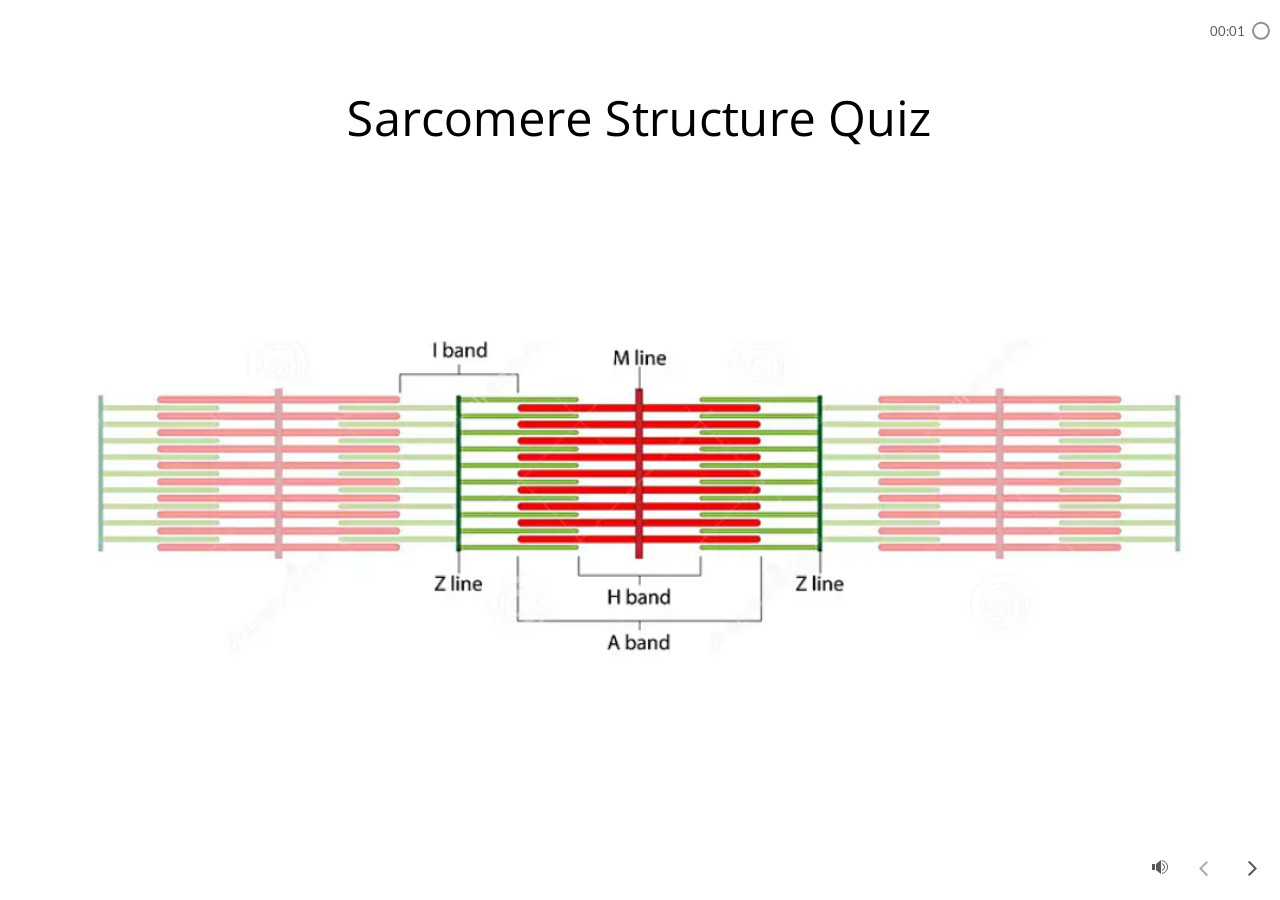
<file: index.html>
﻿<!doctype html>
<html lang="en-US">
<head>
  <meta charset="utf-8">
  <!-- Created using Storyline 360 x64 - http://www.articulate.com  -->
  <!-- version: 3.130.39111.0 -->
  <title>Sarcomere Structure</title>
  <meta http-equiv="x-ua-compatible" content="IE=edge"/>
  <meta name="viewport" content="width=device-width,initial-scale=1,user-scalable=no,shrink-to-fit=no,minimal-ui"/>
  <meta name="apple-mobile-web-app-capable" content="yes"/>
  <style>
    html, body { height: 100%; padding: 0; margin: 0 }
    #app { height: 100%; width: 100%; }
  </style>

  <script>
    window.DS = {};
    window.globals = {
      DATA_PATH_BASE: '',
      HAS_FRAME: true,
      HAS_SLIDE: true,

      lmsPresent: false,
      tinCanPresent: false,
      cmi5Present: false,
      aoSupport: false,
      scale: 'Scaled',
      captureRc: false,
      browserSize: 'fullscreen',
      bgColor: '#254061',
      features: 'DropInBase,EngagePromiseUpgrade,FinalPromiseUpgrade,JsInteractions,Localization,PlayerMemoryEnhancements,SlideLevelScale,SlidePromiseUpgrade,StartupPromiseUpgrade,ViewPromiseUpgrade',
      themeName: 'unified',
      preloaderColor: '#8C8C8C',
      suppressAnalytics: false,
      productChannel: 'stable',
      publishSource: 'storyline',
      aid: 'aid|460ac9a3-e6d8-5e9a-ab13-b6a3d04830ff',
      cid: '3359f975-1f7b-4cb3-a0e5-4b7e44045477',
      playerVersion: '3.130.39111.0',
      publishTimestamp: '2026-11-17T16:23:00.0774630Z',
      maxIosVideoElements: 10,
      connectionSettings: { message: 'You%20are%20offline.%20Trying%20to%20reconnect...', useDarkTheme: true, mode: 'disabled' },
      hasFeature: function(feature) {
        return this.features.split(',').includes(feature);
      },
      
      parseParams: function(qs) {
        if (window.globals.parsedParams != null) {
          return window.globals.parsedParams;
        }
        qs = (qs || window.location.search.substr(1)).split('+').join(' ');
        var params = {},
            tokens,
            re = /[?&]?([^=]+)=([^&]*)/g;

        while (tokens = re.exec(qs)) {
          params[decodeURIComponent(tokens[1]).trim()] =
            decodeURIComponent(tokens[2]).trim();
        }
        window.globals.parsedParams = params;
        return params;
      }

    };

    if (window.flagsUnderTest != null) {
      window.globals.features = window.flagsUnderTest.reduce((accum, feature) => {
        if (!accum.includes(feature)) {
          accum.push(feature);
        }
        return accum;
      }, window.globals.features.split(',')).join();
    }
  </script>
  <script>
    var isIe11 = ('ActiveXObject' in window || window.MSBlobBuilder != null)
      && window.msCrypto != null && !window.ActiveXObject;
    if (isIe11) {
      window.globals.unsupportedBrowser = true;
      document.write(atob('[base64]'));
    }
  </script>

  <script>
    if (window.globals.hasFeature('Localization')) {
      
      
    }
  </script>

  
  
  <script>window.THREE = { };</script>
  
</head>
<body style="background: #254061" class="cs-HTML theme-unified">
  <!-- 360 -->
  <script>!function(){var e,i=/iPhone/i,o=/iPod/i,n=/iPad/i,t=/\biOS-universal(?:.+)Mac\b/i,r=/\bAndroid(?:.+)Mobile\b/i,a=/Android/i,d=/(?:SD4930UR|\bSilk(?:.+)Mobile\b)/i,p=/Silk/i,l=/Windows Phone/i,u=/\bWindows(?:.+)ARM\b/i,b=/BlackBerry/i,s=/BB10/i,c=/Opera Mini/i,f=/\b(CriOS|Chrome)(?:.+)Mobile/i,h=/Mobile(?:.+)Firefox\b/i,v=function(e){return void 0!==e&&"MacIntel"===e.platform&&"number"==typeof e.maxTouchPoints&&e.maxTouchPoints>1&&"undefined"==typeof MSStream};e=function(e){var m={userAgent:"",platform:"",maxTouchPoints:0};e||"undefined"==typeof navigator?"string"==typeof e?m.userAgent=e:e&&e.userAgent&&(m={userAgent:e.userAgent,platform:e.platform,maxTouchPoints:e.maxTouchPoints||0}):m={userAgent:navigator.userAgent,platform:navigator.platform,maxTouchPoints:navigator.maxTouchPoints||0};var g=m.userAgent,y=g.split("[FBAN");void 0!==y[1]&&(g=y[0]),void 0!==(y=g.split("Twitter"))[1]&&(g=y[0]);var A=function(e){return function(i){return i.test(e)}}(g),w={apple:{phone:A(i)&&!A(l),ipod:A(o),tablet:!A(i)&&(A(n)||v(m))&&!A(l),universal:A(t),device:(A(i)||A(o)||A(n)||A(t)||v(m))&&!A(l)},amazon:{phone:A(d),tablet:!A(d)&&A(p),device:A(d)||A(p)},android:{phone:!A(l)&&A(d)||!A(l)&&A(r),tablet:!A(l)&&!A(d)&&!A(r)&&(A(p)||A(a)),device:!A(l)&&(A(d)||A(p)||A(r)||A(a))||A(/\bokhttp\b/i)},windows:{phone:A(l),tablet:A(u),device:A(l)||A(u)},other:{blackberry:A(b),blackberry10:A(s),opera:A(c),firefox:A(h),chrome:A(f),device:A(b)||A(s)||A(c)||A(h)||A(f)},any:!1,phone:!1,tablet:!1};return w.any=w.apple.device||w.android.device||w.windows.device||w.other.device,w.phone=w.apple.phone||w.android.phone||w.windows.phone,w.tablet=w.apple.tablet||w.android.tablet||w.windows.tablet,w}(),"object"==typeof exports&&"undefined"!=typeof module?module.exports=e:"function"==typeof define&&define.amd?define((function(){return e})):this.isMobile=e}();
    window.isMobile.apple.tablet = window.isMobile.apple.tablet ||
      (navigator.platform === 'MacIntel' && navigator.maxTouchPoints > 1);
    window.isMobile.apple.device = window.isMobile.apple.device || window.isMobile.apple.tablet;
    window.isMobile.tablet = window.isMobile.tablet || window.isMobile.apple.tablet;
    window.isMobile.any = window.isMobile.any || window.isMobile.apple.tablet;
  </script>

  <div id="focus-sink" tabindex="-1"></div>

  <div id="preso"></div>
  <script>
    (function() {

      var classTypes = [ 'desktop', 'mobile', 'phone', 'tablet' ];

      var addDeviceClasses = function(prefix, testObj) {
        var curr, i;
        for (i = 0; i < classTypes.length; i++) {
          curr = classTypes[i];
          if (testObj[curr]) {
            document.body.classList.add(prefix + curr);
          }
        }
      };

      var params = window.globals.parseParams(),
          isDevicePreview = params.devicepreview === '1',
          isPhoneOverride = params.deviceType === 'phone' || (isDevicePreview && params.phone == '1'),
          isTabletOverride = (params.deviceType === 'tablet' || isDevicePreview) && !isPhoneOverride,
          isMobileOverride = isPhoneOverride || isTabletOverride;

      var deviceView = {
        desktop: !window.isMobile.any && !isMobileOverride,
        mobile: window.isMobile.any || isMobileOverride,
        phone: isPhoneOverride || (window.isMobile.phone && !isTabletOverride),
        tablet: isTabletOverride || window.isMobile.tablet
      };

      window.globals.deviceView = deviceView;
      window.isMobile.desktop = !window.isMobile.any;
      window.isMobile.mobile = window.isMobile.any;

      addDeviceClasses('view-', deviceView);

    })();
  </script>
  
  <script src='story_content/triggers.js' type=text/javascript></script>
<script src='story_content/user.js' type=text/javascript></script>
  <div class="slide-loader"></div>

  <script>
    var doc = document, loader = doc.body.querySelector('.slide-loader'); [ 1, 2, 3 ].forEach(function(n) { var d = doc.createElement('div'); d.style.backgroundColor = window.globals.preloaderColor; d.classList.add('mobile-loader-dot'); d.classList.add('dot' + n); loader.appendChild(d); });
  </script>

  <div class="mobile-load-title-overlay" style="display: none">
    <div class="mobile-load-title">Sarcomere Structure</div>
  </div>

  <div class="mobile-chrome-warning"></div>

  
<style>
  .warn-connection-dialog {
    display: none;
    background: transparent;
    pointer-events: all;
    position: fixed;
    left: 0;
    top: 0;
    width: 100%;
    height: 100%;
    z-index: 999;
  }

  .warn-connection-content {
    pointer-events: all;
    border-radius: 4px;
    background: white;
    border: 1px solid #E7E7E7;
    color: #333333;
    box-shadow: 0 2px 4px rgba(0, 0, 0, 0.25);
    transition: all 150ms ease-out;
    position: absolute;
    white-space: nowrap;
  }

  .view-phone.is-landscape .warn-connection-content {
    left: 23px;
    bottom: 23px;
  }

  .view-tablet.is-landscape .warn-connection-content {
    left: 50%;
    top: 20px;
    transform: translateX(-50%);
  }

  .view-mobile.is-portrait .warn-connection-content {
    transform: translate(-50%, calc(-100% - 15px));
  }

  .warn-connection-content p {
    display: inline-block;
    margin: 0 8px 0 0;
    line-height: 33px;
    font-size: 11px;
  }

  .warn-connection-content svg {
    position: relative;
    vertical-align: middle;
    margin: 0 2px 2px 8px;
  }

  .view-desktop .warn-connection-content {
    left: 1.5em;
    bottom: 1.5em;
  }

  .view-desktop .warn-connection-content p {
    font-size: 1.1em;
  }

  .is-offline .warn-connection-dialog {
    display: block;
  }

  .is-offline .cs-panel * {
    pointer-events: none !important;
  }

  .is-offline .cs-panel {
    pointer-events: all !important;
  }

  .is-offline #nav-controls * {
    pointer-events: none !important;
  }

  .is-offline #nav-controls {
    pointer-events: all !important;
  }
</style>

<div class="warn-connection-dialog" role="alertdialog" aria-modal="true" tabindex="0" aria-labelledby="warn-connection-message">
  <div class="warn-connection-content">
    <svg width="17" height="15" viewBox="0 0 17 15" xmlns="http://www.w3.org/2000/svg">
      <path fill="#8F0000" stroke="white" d="M16.07,12.98 L15.88,12.23 L9.51,1.21 C8.97,0.26,7.6,0.26,7.06,1.21 L0.69,12.23 C0.15,13.16,0.81,14.36,1.91,14.36 H14.65 C15.47,14.36,16.05,13.7,16.07,12.98 Z"/>
      <path fill="white" stroke="white" d="M8.58,5.5 C8.35,5.28,8.5,5.35,8.21,5.32 C8.09,5.35,7.97,5.49,7.96,5.67 C7.97,5.79,7.98,5.92,7.98,6.04 L7.98,6.04 C7.99,6.17,8,6.31,8.01,6.43 L8.01,6.44 C8.03,6.92,8.06,7.41,8.09,7.9 L8.09,7.9 C8.12,8.39,8.14,8.88,8.17,9.37 C8.17,9.39,8.18,9.42,8.2,9.44 C8.23,9.46,8.25,9.47,8.28,9.47 C8.31,9.47,8.34,9.46,8.35,9.44 C8.37,9.43,8.38,9.4,8.39,9.35 L8.39,9.34 C8.39,9.24,8.4,9.15,8.4,9.05 L8.4,9.05 C8.41,8.96,8.41,8.86,8.42,8.75 C8.43,8.44,8.45,8.12,8.47,7.81 L8.47,7.81 C8.49,7.49,8.51,7.18,8.53,6.87 C8.55,6.46,8.56,6.05,8.59,5.64 L8.6,5.62 C8.6,5.57,8.59,5.53,8.58,5.5 L8.21,5.32 Z"/>
      <circle fill="white" stroke="white" cx="8.3" cy="11.35" r="0.3"/>
    </svg>
    <p id="warn-connection-message">You are offline. Trying to reconnect...</p>
  </div>
</div>

<script>
  (function() {
    window.DS.connection = {
      warningShown: false,
      assets: {},
      loadingAssetGroup: false,
      retryDelay: 500
    };

    var connectionSettings = window.globals.connectionSettings || {};

    var useConnectionMessages = window.AbortController != null &&
      window.location.protocol != 'file:' &&
      connectionSettings.mode === 'normal';

    window.DS.connection.useConnectionMessages = useConnectionMessages;

    var assetCount = 0;
    var checkLoadedId;


    if (useConnectionMessages && connectionSettings != null) {
      var contentEl = document.querySelector('.warn-connection-content');
      var messageEl = contentEl.querySelector('p');

      if (connectionSettings.useDarkTheme) {
        contentEl.style.borderColor = '#BABBBA';
        contentEl.style.backgroundColor = '#282828';
        contentEl.style.color = '#FFFFFF';
      }

      if (connectionSettings.message != null) {
        messageEl.textContent = window.decodeURIComponent(connectionSettings.message);
      }
    }

    function checkAssetsReady() {
      for (var i in DS.connection.assets) {
        if (!DS.connection.assets[i].success) {
          return false;
        }
      }
      return true;
    }

    function stopAssetGroup() {
      if (!useConnectionMessages) { return; }

      assetCount = 0;

      DS.connection.oldAssetGroup = DS.connection.assets;
      DS.connection.assets = {};
      DS.connection.loadingAssetGroup = false;
      clearInterval(checkLoadedId);
    }

    function startAssetGroup() {
      if (!useConnectionMessages) { return; }
      var ticks = 0;
      clearInterval(checkLoadedId);
      checkLoadedId = setInterval(function() {
        var loaded = 0;
        if (assetCount === 0 && loaded === 0) {
          clearInterval(checkLoadedId);
          return;
        }

        for (var i in DS.connection.assets) {
          if (DS.connection.assets[i].success) {
            loaded++;
          }
        }

        if (assetCount === loaded && checkAssetsReady()) {
          for (var i in DS.connection.assets) {
            if (DS.connection.assets[i].action) {
              DS.connection.assets[i].action();
            }
          }
          hideWarning();
          stopAssetGroup();
        }
      }, 100)
    }

    function requiredAsset(url, action, retry, type) {
      if (!useConnectionMessages) { return; }
      if (DS.connection.assets[url]) { return; }

      DS.connection.assets[url] = {
        success: false, action: action, retry: retry, type: type
      };
      assetCount = Object.keys(DS.connection.assets).length;
      if (!DS.connection.loadingAssetGroup) {
        startAssetGroup();
      }
      DS.connection.loadingAssetGroup = true;
    }

    function assetLoaded(url) {
      if (!useConnectionMessages) { return; }
      if (DS.connection.assets[url]) {
        DS.connection.assets[url].success = true;
      }
    }

    function assetFailed(url) {
      if (!useConnectionMessages) { return; }
      if (!DS.connection.assets[url]) {
        if (/\.js$/.test(url) && url.indexOf('transcripts') === -1) {
          setTimeout(function() {
            if (DS.connection.lastSlideLoaded != null) {
              DS.connection.lastSlideLoaded();
            }
          }, DS.connection.retryDelay);
        }
        return;
      }
      if (!DS.connection.warningShown) { showWarning(); }
      if (DS.connection.assets[url].retry) {
        setTimeout(function() {
          if (!DS.connection.assets[url].success) {
            DS.connection.assets[url].retry()
          }
        }, DS.connection.retryDelay);
      }
    }

    function hideWarning() {
      document.body.classList.remove('is-offline');
      DS.connection.warningShown = false;
      enableKeys();
    }
    DS.connection.hideWarning = hideWarning

    function showWarning(btn) {
      document.body.classList.add('is-offline')
      DS.connection.warningShown = true;
      updateWarningPosition();
      disableKeys();
    }

    function updateWarningPosition() {
      if (!DS.connection.warningShown) {
        return;
      }

      var isPortrait = document.body.classList.contains('is-portrait');
      var isMobile = document.body.classList.contains('view-mobile');
      var warningEl = document.querySelector('.warn-connection-content');

      if (isPortrait && isMobile) {
        var slide = document.querySelector('.primary-slide');
        var slideRect = slide != null
          ? slide.getBoundingClientRect()
          : { top: window.innerHeight, left: 0, width: window.innerWidth };

        warningEl.style.top = `${slideRect.top}px`
        warningEl.style.left = `${slideRect.left + slideRect.width / 2}px`
      } else {
        warningEl.style.top = null;
        warningEl.style.left = null;
      }

      window.requestAnimationFrame(updateWarningPosition);
    }

    function onDisableKeyDown(e) {
      e.preventDefault();
      e.stopImmediatePropagation();
    }

    function onDisableKeyUp(e) {
      e.preventDefault();
      e.stopImmediatePropagation();
    }

    var accStyle = document.createElement('style');
    var warnDialogEl = document.querySelector('.warn-connection-dialog');

    function disableKeys() {
      if (DS.views && DS.views.nsStack && DS.views.nsStack.length === 1) {
        DS.views.nsStack[0].tabReachable = false
        DS.views.nsStack[0].updateTabIndex(true);
      }

      accStyle.innerHTML = '.acc-shadow-dom { display: none; }';
      document.body.appendChild(accStyle);

      warnDialogEl.parentNode.append(warnDialogEl);
      warnDialogEl.focus();
    }

    function enableKeys() {
      accStyle.remove();
      if (DS.views && DS.views.nsStack && DS.views.nsStack.length === 1 && DS.views.nsStack[0].name === '_frame') {
        DS.views.nsStack[0].tabReachable = true;
        DS.views.nsStack[0].updateTabIndex();
      }
    }

    // these will all be noops if the feature flag isn't set in
    // the data and `window.globals.features`
    DS.connection.requiredAsset = requiredAsset;
    DS.connection.assetLoaded = assetLoaded;
    DS.connection.assetFailed = assetFailed;
    DS.connection.stopAssetGroup = stopAssetGroup;
    DS.connection.startAssetGroup = startAssetGroup;
  })();
</script>


  <script>
    
    if (window.autoSpider && window.vInterfaceObject) {
      document.querySelector('.mobile-load-title-overlay').style.display = 'none';
    }
  </script>

  

  <link rel="stylesheet" href="html5/data/css/output.min.css" data-noprefix/>
</body>
<script src="html5/lib/scripts/bootstrapper.min.js"></script>
</html>
</file>
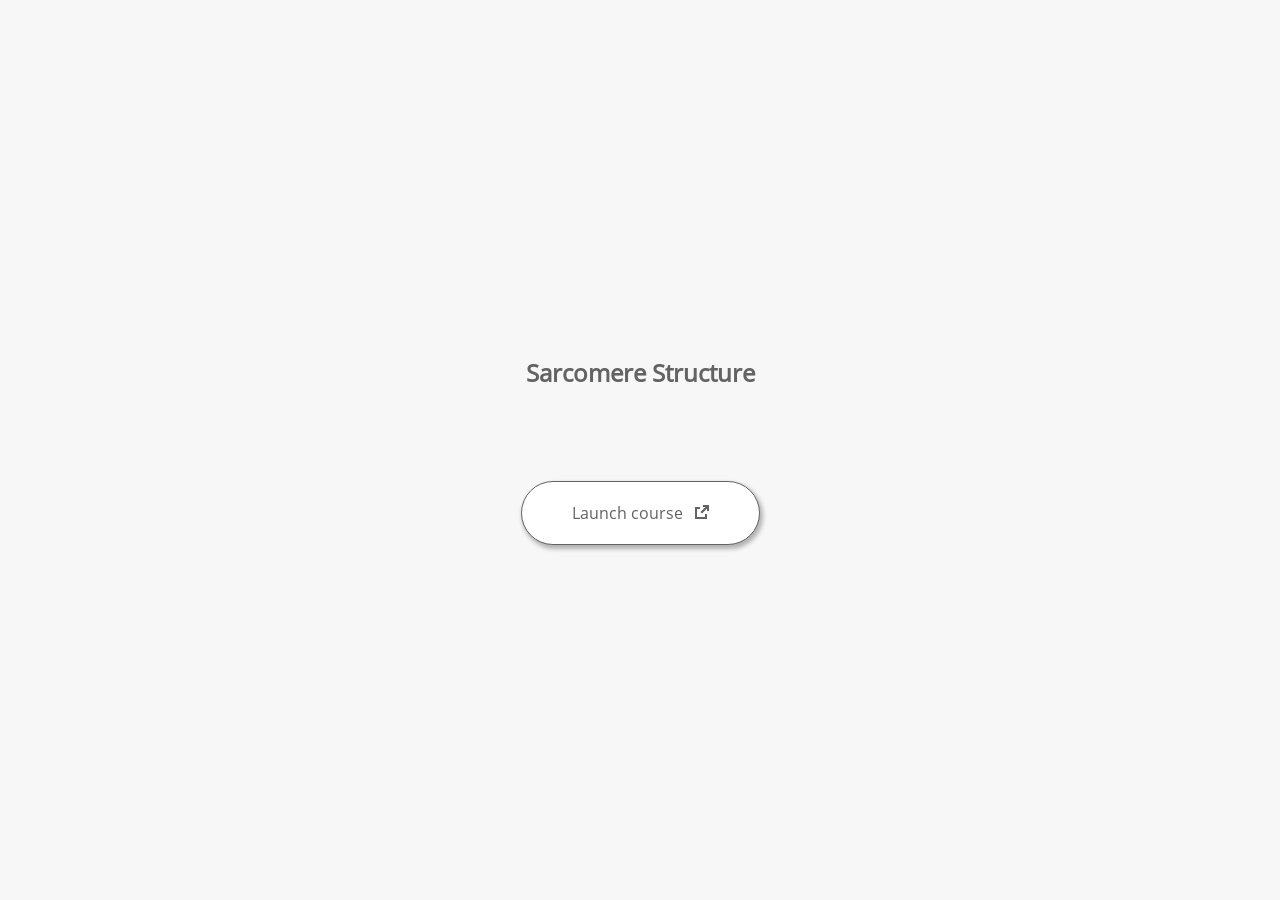
<file: launcher.html>
﻿<html lang="en-US">
	<head>
		<!-- Created using Storyline 360 x64 - http://www.articulate.com  --> 
		<!-- version: 3.130.39111.0 --> 

		<title>Sarcomere Structure</title>
    <style>
      @font-face {
        font-family: "Open Sans Full";
        font-style: normal;
        font-weight: 400;
        src: local("Open Sans"),
             local("OpenSans"),
             url(html5/lib/stylesheets/mobile-fonts/open-sans-regular.woff) format("woff")
      }
      body {
        background-color: #F7F7F7;
      }
      h1 {
        color: #636363;
        font-family: "Open Sans Full", Helvetica, sans-serif;
        font-size: 150%;
        margin-bottom: 92px;
        padding-bottom: 0;
      }

      button {
        background-color: #FFF;
        border: 1px solid #636363;
        border-radius: 80px;
        box-shadow: 2px 3px 4px 1px rgba(39, 39, 39, 0.33);
        color: #636363;
        font-family: "Open Sans Full", Helvetica, sans-serif;
        font-size: 100%;
        padding: 20px 50px;
      }
      img {
        height: 15px;
        width: 15px;
        margin-left: 8px;
      }
    </style>
		<script>
			
			/******************************************************************************/
			//
			// NOTE TO DEVELOPERS:
			// The following code should be integrated with your web page in order to open
			// the presentation in a new window.  To launch the presentation immediately, 
			// simply copy the code below into your web page.  To launch the presentation
			// when a button or link is clicked, call LaunchPresentation when the onClick
			// event is triggered.
			//
			/******************************************************************************/		
		
		
			var Safari =  (navigator.appVersion.indexOf("Safari") >= 0);
			
			var g_bChromeless = true;
			var g_bResizeable = false;
			var g_nContentWidth = 740;
			var g_nContentHeight = 634;
			var g_strStartPage = "story.html" + document.location.search;
			var g_strBrowserSize = "fullscreen";
		
			function LaunchContent()
			{
				var nWidth = screen.availWidth;
				var nHeight = screen.availHeight;

				if (nWidth > g_nContentWidth && nHeight > g_nContentHeight && g_strBrowserSize != "fullscreen")
				{
					nWidth = g_nContentWidth;
					nHeight = g_nContentHeight;
					
					if (!Safari && !g_bChromeless)
					{
						nWidth += 17;
					}
				}

				// Build the options string
				var strOptions = "width=" + nWidth +",height=" + nHeight;
				if (g_bResizeable)
				{
					strOptions += ",resizable=yes"
				}
				else
				{
					strOptions += ",resizable=no"
				}

				if (g_bChromeless)
				{
					strOptions += ", status=0, toolbar=0, location=0, menubar=0, scrollbars=0";
				}
				else
				{
					strOptions += ", status=1, toolbar=1, location=1, menubar=1, scrollbars=1";
				}

				// Launch the URL
				if (Safari)
				{
					var oWnd = window.open("", "_blank", strOptions);
					oWnd.location = g_strStartPage;
				}
				else
				{
					window.open(g_strStartPage , "_blank", strOptions);
				}
			}

			
			
		</script>
		
	</head>
	
	<body onload="setTimeout('LaunchContent()', 100);">
		<center>
			<table width="100%" height="100%" border="0" cellpadding="0" cellspacing="0">
				<tr>
					<td>
						<center>
              <h1 tabIndex="-1">Sarcomere Structure</h1>
							<button onclick="LaunchContent()" aria-label="Launch course: opens in new window">Launch course <img src="story_content/external_window.png" style="border-style: none; height: 14px; width: 14px;" tabIndex="-1" aria-hidden="true"/></button>
						</center>
					</td>
				</tr>
			</table>
		</center>
	</body>
</html>
</file>
<file: html5/data/css/output.min.css>
@font-face {
  font-family: 'LatoBold Charset1_ Bold15483A9D';
  src: url('[data-uri]');
  font-style: normal;
  font-weight: bold;
}
@font-face {
  font-family: 'Lato Charset1_ 6lT2DTmL37925200';
  src: url('[data-uri]');
  font-style: normal;
  font-weight: normal;
}
@font-face {
  font-family: 'Open Sans Charset1_ 6he23948200';
  src: url('[data-uri]');
  font-style: normal;
  font-weight: normal;
}
@font-face {
  font-family: 'Open SansBold CharsBold03FA971B';
  src: url('[data-uri]');
  font-style: normal;
  font-weight: bold;
}
@font-face {
  font-family: 'Open SansItalic CItalicD0843800';
  src: url('[data-uri]');
  font-style: normal;
  font-weight: normal;
}
@font-face {
  font-family: 'Times New Roman Charset83E9C991';
  src: url('[data-uri]');
  font-style: normal;
  font-weight: normal;
}
@font-face {
  font-family: 'Open Sans Charset0_v9TY33EDE6F2';
  src: url('[data-uri]');
  font-style: normal;
  font-weight: normal;
}
@font-face {
  font-family: 'Open SansBold CharsBoldE47A47C6';
  src: url('[data-uri]');
  font-style: normal;
  font-weight: bold;
}
@font-face {
  font-family: 'Open SansItalic CItalicC6FA076B';
  src: url('[data-uri]');
  font-style: normal;
  font-weight: normal;
}
@font-face {
  font-family: 'Times New Roman Charset70F17049';
  src: url('[data-uri]');
  font-style: normal;
  font-weight: normal;
}
.cs-HTML {
  background: rgba(37, 64, 97, 1);
}
.cs-pxabnsnfns00000000101 .cs-infopanel  {
  box-shadow: 0 1px 0 rgba(0, 0, 0, 0);
  background: rgba(255, 255, 255, 1);
}
.cs-pxabnsnfns00000000101 .cs-infopanel .cs-link {
  color: rgba(88, 88, 88, 1);
}
.cs-pxabnsnfns00000000101 .cs-infopanel .cs-link:hover {
  color: rgba(255, 255, 255, 1);
}
.cs-pxabnsnfns00000000101 .cs-infopanel .cs-name {
  color: rgba(68, 68, 68, 1);
}
.cs-pxabnsnfns00000000101 .cs-infopanel .cs-title {
  color: rgba(153, 153, 153, 1);
}
.cs-pxabnsnfns00000000101 .cs-infopanelpopup  {
  box-shadow: 0 1px 0 rgba(0, 0, 0, 0);
  background: rgba(0, 0, 0, 0);
}
.cs-pxabnsnfns00000000101 .cs-infopanelpopup .cs-link {
  color: rgba(255, 0, 0, 1);
}
.cs-pxabnsnfns00000000101 .cs-infopanelpopup .cs-link:hover {
  color: rgba(255, 255, 255, 1);
}
.cs-pxabnsnfns00000000101 .cs-infopanelpopup .cs-name {
  color: rgba(255, 255, 255, 1);
}
.cs-pxabnsnfns00000000101 .cs-infopanelpopup .cs-bio {
  color: rgba(88, 88, 88, 1);
}
.cs-pxabnsnfns00000000101 .cs-timer  {
  color: rgba(88, 88, 88, 1);
}
.cs-pxabnsnfns00000000101 .cs-duration stop:first-child {
  stop-color: rgba(220, 220, 220, 1);
}
.cs-pxabnsnfns00000000101 .cs-duration stop:last-child {
  stop-color: rgba(220, 220, 220, 1);
}
.cs-pxabnsnfns00000000101 .cs-elapsed stop:first-child {
  stop-color: rgba(254, 227, 71, 1);
}
.cs-pxabnsnfns00000000101 .cs-elapsed stop:last-child {
  stop-color: rgba(254, 227, 71, 1);
}
.cs-pxabnsnfns00000000101 .cs-timer .cs-pie .cs-innerstroke {
  stroke: rgba(199, 199, 199, 1);
}
.cs-pxabnsnfns00000000101 .cs-timer .cs-pie .cs-innerborder {
  stroke: rgba(255, 255, 255, 1);
}
.cs-pxabnsnfns00000000101 .cs-window  {
  box-shadow: 0 8px 5px rgba(0, 0, 0, 0.2);
  border-color: rgba(49, 99, 0, 1);
  background: rgba(250, 250, 250, 1);
  color: rgba(70, 70, 70, 1);
}
.cs-pxabnsnfns00000000101 .cs-window .cs-diva {
  border-color: rgba(0, 0, 0, 0);
}
.cs-pxabnsnfns00000000101 .cs-window .cs-divb {
  border-color: rgba(0, 0, 0, 0);
}
.cs-pxabnsnfns00000000101 .cs-editor .cs-editor-slide {
  color: rgba(255, 255, 255, 1);
}
.cs-pxabnsnfns00000000101 .cs-editor .cs-editor-html {
  color: rgba(70, 70, 70, 1);
}
.cs-pxabnsnfns00000000101 .cs-editor .cs-editor-button {
  text-shadow: 0 1px 0 rgba(0, 0, 0, 0);
  color: rgba(255, 255, 255, 1);
  border-color: rgba(33, 68, 0, 1);
  background: rgba(60, 124, 0, 1);
}
.cs-pxabnsnfns00000000101 .cs-editor .cs-editor-button:hover {
  background: rgba(66, 142, 0, 1);
}
.cs-pxabnsnfns00000000101 .cs-editor .cs-editor-button:active {
  background: rgba(46, 93, 0, 1);
}
.cs-pxabnsnfns00000000101 .cs-listitem  {
  color: rgba(70, 70, 70, 1);
  border-color: none;
  border: 1px solid transparent;
}
.cs-pxabnsnfns00000000101 .cs-listitem:hover {
  background: rgba(0, 0, 0, 0.05);
  border-color: rgba(142, 143, 142, 1) !important;
  border-width: 1px;
  border-radius: 2px;
  border-style: solid;
  box-sizing: border-box;
}
.cs-pxabnsnfns00000000101 .cs-listitem.hover {
  background: rgba(0, 0, 0, 0.05);
  border-color: rgba(142, 143, 142, 1) !important;
  border-width: 1px;
  border-radius: 2px;
  border-style: solid;
  box-sizing: border-box;
}
.cs-pxabnsnfns00000000101 .cs-glossary  {
  color: rgba(70, 70, 70, 1);
}
.cs-pxabnsnfns00000000101 .cs-glossary .cs-scrolling-panel {
  background: rgba(0, 0, 0, 0);
}
.cs-pxabnsnfns00000000101 .cs-glossary .cs-term.cs-selected .cs-choice-list-trigger {
  color: rgba(255, 255, 255, 1);
  background: rgba(255, 255, 255, 1);
}
.cs-pxabnsnfns00000000101 .cs-glossary .cs-term.cs-selected .cs-choice-list-trigger:focus {
  color: rgba(255, 255, 255, 1);
  background: rgba(255, 255, 255, 1);
}
.cs-pxabnsnfns00000000101 .cs-glossary .cs-term:hover .cs-choice-list-trigger {
  background: rgba(70, 70, 70, 1);
}
.cs-pxabnsnfns00000000101 .cs-glossary .cs-term.hover .cs-choice-list-trigger {
  background: rgba(70, 70, 70, 1);
}
.cs-pxabnsnfns00000000101 .cs-glossary .cs-term .cs-choice-list-trigger:focus {
  background: rgba(70, 70, 70, 1);
}
.cs-pxabnsnfns00000000101 .cs-glossary .cs-diva {
  border-color: rgba(0, 0, 0, 0);
}
.cs-pxabnsnfns00000000101 .cs-glossary .cs-divb {
  border-color: rgba(0, 0, 0, 0);
}
.cs-pxabnsnfns00000000101 .cs-glossary .cs-divc {
  border-color: rgba(0, 0, 0, 0);
}
.cs-pxabnsnfns00000000101 .cs-glossary .cs-heading {
  color: rgba(44, 47, 48, 1);
  font-weight: 700;
}
.note-content p span {
  color: rgba(70, 70, 70, 1);
  line-height: 1.4em;
  font-size: 103.769%;
}
.cs-pxabnsnfns00000000101 .cs-resource .cs-separator {
  border-color: rgba(0, 0, 0, 0);
}
.cs-pxabnsnfns00000000101 .cs-outline  {
  color: rgba(45, 45, 45, 1);
}
.cs-pxabnsnfns00000000101 .cs-outline .cs-diva {
  border-color: rgba(0, 0, 0, 0);
}
.cs-pxabnsnfns00000000101 .cs-outline .cs-divb {
  border-color: rgba(0, 0, 0, 0);
}
.cs-pxabnsnfns00000000101 .cs-outline .cs-divc {
  border-color: rgba(0, 0, 0, 0);
}
.cs-pxabnsnfns00000000101 .cs-outline .cs-search-filter:hover {
  color: rgba(0, 0, 0, 0);
}
.cs-pxabnsnfns00000000101 .cs-outline .cs-search-filter.hover {
  color: rgba(0, 0, 0, 0);
}
.cs-pxabnsnfns00000000101 .cs-transcript  {
  color: rgba(255, 255, 255, 1);
}
.cs-pxabnsnfns00000000101 .cs-transcript .cs-div {
  border-color: rgba(0, 0, 0, 0);
}
.cs-pxabnsnfns00000000101 .cs-tabs:not(.topmenu-item) {
  color: rgba(39, 43, 44, 1);
}
.cs-pxabnsnfns00000000101 .cs-tabs .cs-inner-button:not(.topmenu-item) {
  text-shadow: 0 1px 0 rgba(0, 0, 0, 0);
}
.cs-pxabnsnfns00000000101 .cs-tabs:hover:not(.topmenu-item) {
  color: rgba(39, 43, 44, 1);
}
.cs-pxabnsnfns00000000101 .cs-tabs.cs-selected {
  background: rgba(0, 0, 0, 0);
  color: rgba(39, 43, 44, 1);
}
.cs-pxabnsnfns00000000101 .cs-seekcontrol  {
  background: rgba(0, 0, 0, 0);
  border-color: rgba(0, 0, 0, 0);
}
.cs-pxabnsnfns00000000101 .cs-seekcontrol .cs-button:hover .cs-icon {
  fill: rgba(255, 255, 255, 1);
}
.cs-pxabnsnfns00000000101 .cs-seekcontrol .cs-button.hover .cs-icon {
  fill: rgba(255, 255, 255, 1);
}
.cs-pxabnsnfns00000000101 .cs-seekcontrol .cs-button .cs-icon-shadow {
  fill: rgba(0, 0, 0, 0);
}
.cs-pxabnsnfns00000000101 .cs-seekcontrol .cs-button .cs-icon {
  fill: rgba(140, 140, 140, 1);
}
.cs-pxabnsnfns00000000101 .cs-seekcontrol .cs-seek .cs-fill {
  background: rgba(255, 255, 255, 0.6);
}
.cs-pxabnsnfns00000000101 .cs-seekcontrol .cs-seek {
  background: rgba(142, 143, 142, 1);
  border-color: rgba(0, 0, 0, 0);
}
.cs-pxabnsnfns00000000101 .cs-searchinput .cs-input {
  color: rgba(70, 70, 70, 1);
  border-color: rgba(0, 0, 0, 0);
  background: rgba(0, 0, 0, 0.05);
}
.cs-pxabnsnfns00000000101 .cs-searchinput .cs-input:focus {
  color: rgba(44, 47, 48, 1);
  background: rgba(41, 41, 41, 1);
}
.cs-pxabnsnfns00000000101 .cs-searchinput .cs-input:hover {
  box-shadow: inset 0 0 1px 0 rgba(69, 126, 19, 0);
}
.cs-pxabnsnfns00000000101 .cs-searchinput .cs-input.hover {
  box-shadow: inset 0 0 1px 0 rgba(69, 126, 19, 0);
}
.cs-pxabnsnfns00000000101 .cs-searchinput .cs-button .cs-icon {
  fill: rgba(88, 88, 88, 1);
}
.cs-pxabnsnfns00000000101 .cs-searchinput .cs-button:hover {
  fill: rgba(63, 133, 0, 1);
}
.cs-pxabnsnfns00000000101 .cs-searchinput .cs-button.hover {
  fill: rgba(63, 133, 0, 1);
}
.cs-pxabnsnfns00000000101 .cs-menu  {
  box-shadow: 0 1px 0 rgba(0, 0, 0, 0);
  background: rgba(250, 250, 250, 1);
}
.cs-pxabnsnfns00000000101 .cs-topmenu-item.active .cs-tab {
  background: rgba(250, 250, 250, 1);
}
.cs-pxabnsnfns00000000101 .cs-logo  {
  box-shadow: 0 1px 0 rgba(37, 75, 0, 1);
  background: rgba(255, 255, 255, 0);
}
.cs-pxabnsnfns00000000101 .cs-checkbox  {
  color: rgba(255, 255, 255, 1);
}
.cs-pxabnsnfns00000000101 .cs-checkbox:hover {
  border-color: rgba(175, 221, 130, 1);
}
.cs-pxabnsnfns00000000101 .cs-checkbox.hover {
  border-color: rgba(175, 221, 130, 1);
}
.cs-pxabnsnfns00000000101 .cs-checkbox .cs-box {
  color: rgba(255, 255, 255, 1);
  border-color: rgba(42, 83, 0, 1);
}
.cs-pxabnsnfns00000000101 .cs-checkbox .cs-box:checked::after {
  color: rgba(43, 196, 0, 1);
}
.cs-pxabnsnfns00000000101 .cs-button  {
  text-shadow: 0 1px 0 rgba(0, 0, 0, 0);
  color: rgba(88, 88, 88, 1);
  border-color: rgba(0, 0, 0, 0);
  background: rgba(0, 0, 0, 0);
  box-shadow: 0 1px 0 rgba(0, 0, 0, 0);
}
.cs-pxabnsnfns00000000101 .cs-button .cs-icon {
  fill: rgba(88, 88, 88, 1);
}
.cs-pxabnsnfns00000000101 .cs-button .cs-icon-shadow {
  fill: rgba(0, 0, 0, 0);
}
.cs-pxabnsnfns00000000101 .cs-button:hover {
  background: rgba(39, 43, 44, 1);
}
.cs-pxabnsnfns00000000101 .cs-button.hover {
  background: rgba(39, 43, 44, 1);
}
.cs-pxabnsnfns00000000101 .cs-button:active {
  background: rgba(0, 0, 0, 0);
}
.cs-pxabnsnfns00000000101 .cs-button.cs-disabled:hover {
  background: rgba(0, 0, 0, 0);
}
.cs-pxabnsnfns00000000101 .cs-button.cs-disabled.hover {
  background: rgba(0, 0, 0, 0);
}
.cs-pxabnsnfns00000000101 .cs-button.cs-disabled:active {
  background: rgba(0, 0, 0, 0);
}
.cs-pxabnsnfns00000000101 .cs-button.cs-volume:hover {
  background: rgba(0, 0, 0, 0);
}
.cs-pxabnsnfns00000000101 .cs-button.cs-volume.hover {
  background: rgba(0, 0, 0, 0);
}
.cs-pxabnsnfns00000000101 .cs-button.cs-volume:active {
  background: rgba(0, 0, 0, 0);
}
.cs-pxabnsnfns00000000101.cs-base  {
  color: rgba(88, 88, 88, 1);
  border-color: rgba(255, 255, 255, 0);
  background: rgba(255, 255, 255, 1);
}
.cs-pxabnsnfns00000000101.cs-base .cs-separator .cs-diva {
  background: rgba(250, 250, 250, 1);
}
.cs-pxabnsnfns00000000101.cs-base .cs-separator .cs-divb {
  background: rgba(0, 0, 0, 0);
}
.cs-pxabnsnfns00000000101.cs-base .cs-topmenu-item.active .cs-tab {
  border-color: rgba(250, 250, 250, 1);
}
.cs-pxabnsnfns00000000101.cs-base .cs-topmenu-item.active .cs-panel {
  border-color: rgba(250, 250, 250, 1);
}
.cs-pxabnsnfns00000000101.cs-base .cs-left {
  background: rgba(250, 250, 250, 1);
}
.cs-pxabnsnfns00000000101.cs-base .cs-area-primary .cs-slide-container {
  background: rgba(255, 255, 255, 1);
}
.cs-pxabnsnfns00000000101.cs-base.cs-custom-theme .cs-brandhighlight-bg {
  background: rgba(72, 147, 184, 1) !important;
}
.cs-pxabnsnfns00000000101.cs-base.cs-custom-theme .cs-brandhighlight-secondary-bg {
  background: rgba(72, 147, 184, 1) !important;
}
.cs-pxabnsnfns00000000101.cs-base.cs-custom-theme .cs-brandhighlight-border {
  border-color: rgba(72, 147, 184, 1) !important;
}
.cs-pxabnsnfns00000000101.cs-base.cs-custom-theme .cs-brandhighlight-text {
  color: rgba(72, 147, 184, 1) !important;
}
.cs-pxabnsnfns00000000101.cs-base.cs-custom-theme .cs-brandhighlight-fill {
  fill: rgba(72, 147, 184, 1) !important;
}
.cs-pxabnsnfns00000000101.cs-base.cs-custom-theme .cs-listitem.cs-selected {
  background-color: rgba(0, 0, 0, 0.05) !important;
}
.cs-pxabnsnfns00000000101 .cs-volume::-moz-range-thumb {
  border-color: rgba(43, 85, 0, 1);
  box-shadow: inset 0 0 1px 0 rgba(43, 85, 0, 1);
  background: rgba(255, 255, 255, 1);
}
.cs-pxabnsnfns00000000101 .cs-volume::-ms-thumb {
  border-color: rgba(43, 85, 0, 1);
  box-shadow: inset 0 0 1px 0 rgba(43, 85, 0, 1);
  background: rgba(255, 255, 255, 1);
}
.cs-pxabnsnfns00000000101 .cs-volume::-webkit-slider-thumb {
  border-color: rgba(43, 85, 0, 1);
  box-shadow: inset 0 0 1px 0 rgba(43, 85, 0, 1);
  background: rgba(255, 255, 255, 1);
}
.cs-pxabnsnfns00000000101 .cs-volume::-moz-range-track {
  border-color: rgba(66, 140, 1, 1);
  background: rgba(142, 143, 142, 1);
}
.cs-pxabnsnfns00000000101 .cs-volume::-ms-track {
  border-color: rgba(66, 140, 1, 1);
  background: rgba(142, 143, 142, 1);
}
.cs-pxabnsnfns00000000101 .cs-volume::-webkit-slider-runnable-track {
  border-color: rgba(66, 140, 1, 1);
  background: rgba(142, 143, 142, 1);
}
body.show-focus .tab-focus-box {
  box-shadow: 0 0 0 1px rgba(255, 255, 0, 1), 0 0 0 3px rgba(0, 32, 96, 1), 0 0 5px 5px rgba(255, 255, 0, 1);
  border-color: transparent;
  outline: 2px transparent solid;
}
.skipnav {
  box-shadow: 0 0 0 1px rgba(255, 255, 0, 1), 0 0 0 3px rgba(0, 32, 96, 1), 0 0 5px 5px rgba(255, 255, 0, 1);
  border-color: transparent;
  outline: 2px transparent solid;
}
.cs-pxabnsnfns00000000101 .cs-listitem:hover {
  color: none;
}
.cs-pxabnsnfns00000000101 .cs-listitem.hover {
  color: none;
}
.cs-pxabnsnfns00000000101 .cs-listitem.cs-viewed {
  color: #464646;
}
.cs-pxabnsnfns00000000101 .cs-listitem {
  color: #464646;
}
.cs-pxabnsnfns00000000101 .cs-listitem:hover .cs-icon-carrot * {
  fill: none;
}
.cs-pxabnsnfns00000000101 .cs-listitem.hover .cs-icon-carrot * {
  fill: none;
}
.cs-pxabnsnfns00000000101 .cs-listitem .cs-icon-carrot {
  color: none;
  top: calc(3px);
}
.cs-pxabnsnfns00000000101 .cs-listitem .cs-icon-carrot .cs-shadow {
  color: #2C2F30;
}
.cs-pxabnsnfns00000000101 .item-collapsible .is-scene {
  color: #2C2F30 !important;
  font-weight: 700;
}
.cs-pxabnsnfns00000000101 .is-scene .cs-icon-carrot * {
  color: #2C2F30 !important;
  font-weight: 700;
}
.cs-pxabnsnfns00000000101 .is-scene:not(.outline-links-collapse) > a {
  color: #2C2F30;
}
.cs-pxabnsnfns00000000101 .is-scene:not(.outline-links-collapse) .cs-icon-carrot * {
  fill: none !important;
  color: #2C2F30 !important;
}
.cs-pxabnsnfns00000000101 .tabs, .cs-pxabnsnfns00000000101 .cs-logo {
  border-bottom: 1px solid rgba(142, 143, 142, 1);
}
.cs-pxabnsnfns00000000101 .area-secondary-wrapper:after {
  background-image: url('[data-uri]');
  background-size: 100%;
}
.cs-pxabnsnfns00000000101 .panel-footer {
  background: #FAFAFA;
}
.cs-pxabnsnfns00000000101 #outline-search {
  background: rgba(0, 0, 0, 0.05);
  border-color: rgba(142, 143, 142, 1);
  border-width: 1px;
  border-style: solid;
}
.cs-pxabnsnfns00000000101 .topmenu-panel #outline-search {
  background: #EAEAEA;
}
.cs-pxabnsnfns00000000101 .search-icon circle, .cs-pxabnsnfns00000000101 .search-icon path {
  stroke: #585858;
}
.cs-pxabnsnfns00000000101 #outline-search input[type   =search] {
  color: #2C2F30;
}
.cs-pxabnsnfns00000000101 #outline-search ::-webkit-input-placeholder {
  color: #464646 !important;
}
.cs-pxabnsnfns00000000101 #outline-search :-ms-input-placeholder {
  color: #464646 !important;
}
.cs-pxabnsnfns00000000101 #outline-search ::-moz-placeholder {
  color: #464646 !important;
  opacity: 1;
}
.cs-pxabnsnfns00000000101 .cs-topmenu-item.active, body:not(.is-touchable-tablet) .cs-pxabnsnfns00000000101 .cs-topmenu-item:hover {
  color: #272B2C;
}
.cs-pxabnsnfns00000000101 .cs-topmenu-item.button-tapped {
  color: #272B2C;
}
.cs-pxabnsnfns00000000101 .cs-topmenu-item.active .cs-tab, .cs-pxabnsnfns00000000101 .cs-topmenu-item .cs-tab {
  background: transparent !important;
  border: none !important;
}
.cs-pxabnsnfns00000000101 .top-tabs-drop-icon div {
  background: #585858;
}
.cs-pxabnsnfns00000000101 .cs-panel.topmenu-panel .panel-content, .cs-pxabnsnfns00000000101 .top-tabs-drop {
  background: #FAFAFA;
}
.cs-pxabnsnfns00000000101 .cs-topmenu-item.active .cs-panel {
  background: #FAFAFA;
}
.cs-pxabnsnfns00000000101 .cs-menu.topmenu-panel, .cs-pxabnsnfns00000000101 .top-tabs-drop {
  border: 1px solid rgba(250, 250, 250, 1) !important;
  border-radius: 3px;
}
.cs-pxabnsnfns00000000101 .resources .resources-list a:hover {
  background: rgba(0, 0, 0, 0.05);
}
body:not(.is-touchable-tablet) .cs-pxabnsnfns00000000101 .resources .resources-list a:hover {
  background: rgba(0, 0, 0, 0.05);
}
.cs-pxabnsnfns00000000101 .resources .resources-list a.hover {
  background: rgba(0, 0, 0, 0.05);
}
body:not(.is-touchable-tablet) .cs-pxabnsnfns00000000101 .resources .resources-list a.hover {
  background: rgba(0, 0, 0, 0.05);
}
.cs-pxabnsnfns00000000101 .resources .resources-list a.button-tapped {
  background: rgba(0, 0, 0, 0.05);
}
.cs-pxabnsnfns00000000101 .cs-icon path, .cs-pxabnsnfns00000000101 .cs-icon rect, .cs-pxabnsnfns00000000101 .cs-icon polygon, .cs-pxabnsnfns00000000101 .menu-icon-wrapper.menu-icon-wrapper-hover path {
  fill: #585858;
}
.cs-pxabnsnfns00000000101 .cs-icon .icon-stroke-only {
  fill: none !important;
  stroke: #585858 !important;
}
body:not(.is-touchable-tablet) .cs-pxabnsnfns00000000101 .cs-button:hover .cs-icon path, body:not(.is-touchable-tablet) .cs-pxabnsnfns00000000101 .cs-button:hover .cs-icon rect, body:not(.is-touchable-tablet) .cs-pxabnsnfns00000000101 .cs-button:hover .cs-icon polygon {
  fill: #272B2C;
}
body:not(.is-touchable-tablet) .cs-pxabnsnfns00000000101 .cs-tabs:hover .search-icon circle, body:not(.is-touchable-tablet) .cs-pxabnsnfns00000000101 .cs-tabs:hover .search-icon path {
  stroke: #272B2C;
}
.cs-pxabnsnfns00000000101 .cs-button.button-tapped .cs-icon path, .cs-pxabnsnfns00000000101 .cs-button.button-tapped .cs-icon rect, .cs-pxabnsnfns00000000101 .cs-button.button-tapped .cs-icon polygon {
  fill: #272B2C;
}
body:not(.is-touchable-tablet) .cs-pxabnsnfns00000000101 .cs-button:hover .cs-icon .icon-stroke-only {
  fill: none !important;
  stroke: #272B2C !important;
}
.cs-pxabnsnfns00000000101 .cs-button:button-tapped .cs-icon .icon-stroke-only {
  fill: none !important;
  stroke: #272B2C !important;
}
.cs-pxabnsnfns00000000101 .menu-icon-wrapper.menu-icon-wrapper-hover svg path {
  fill: #272B2C;
}
.floating-sidebar:not(.sidebar-closed) .cs-pxabnsnfns00000000101 #hamburger .menu-icon-wrapper svg path {
  fill: #BABBBA;
}
.floating-sidebar:not(.sidebar-closed) .cs-pxabnsnfns00000000101 #hamburger .menu-icon-wrapper.menu-icon-wrapper-hover svg path {
  fill: #F8F8F8;
}
.cs-pxabnsnfns00000000101 .volume .btn:before {
  background-image: url('[data-uri]');
}
.cs-pxabnsnfns00000000101 .volume-track {
  background: #8E8F8E;
}
.cs-pxabnsnfns00000000101 .volume-icon circle {
  stroke: #585858;
}
.cs-pxabnsnfns00000000101 .cs-settings > .settings-panel {
  background: #FAFAFA;
  border: 1px solid rgba(250, 250, 250, 1) !important;
  border-radius: 3px;
}
.cs-pxabnsnfns00000000101 .cs-settings > .panel-down-arrow {
  fill: #FAFAFA;
}
.cs-pxabnsnfns00000000101 .switch-toggle .border {
  stroke: #919191;
}
.cs-pxabnsnfns00000000101 .switch-toggle .thumb-off .thumb {
  fill: #585858;
}
.cs-pxabnsnfns00000000101 .switch-toggle .thumb-on .track {
  fill: rgba(72, 147, 184, 0.3);
}
.cs-pxabnsnfns00000000101 .switch-toggle .thumb-off .track {
  fill: rgba(233, 233, 233, 1);
}
.cs-pxabnsnfns00000000101 .switch-label {
  color: #464646;
}
.cs-pxabnsnfns00000000101 .cs-panel .scrollarea-btn:after {
  background: rgba(88, 88, 88, 0.8);
}
.scrollarea-scrollbar:hover .scrollarea-btn:after, .scrollarea-scrollbar.highlight-scrollbar .scrollarea-btn:after {
  background: rgba(88, 88, 88, 0.8);
}
.floating-sidebar .sidebar-overlay {
  background: rgba(0, 0, 0, 0.85);
}
.cs-pxabnsnfns00000000101 .overlay-message {
  background: rgba(0, 0, 0, 0.85);
}
.cs-pxabnsnfns00000000101 .top-ui-bg, .cs-pxabnsnfns00000000101 .bottom-ui-bg, .cs-pxabnsnfns00000000101 .right-ui-bg, .cs-pxabnsnfns00000000101 .left-ui-bg {
  background: rgba(255, 255, 255, 0.8);
}
.cs-pxabnsnfns00000000101 .circle-progress-bg {
  fill: #FFFFFF;
}
.cs-pxabnsnfns00000000101 .circle-progress-well {
  fill: #8E8F8E;
}
.cs-pxabnsnfns00000000101 .circle-progress-pie {
  stroke: #8E8F8E;
}
.cs-pxabnsnfns00000000101 .lightbox .option-pane {
  background: rgba(255, 255, 255, 0.8);
}
.cs-pxabnsnfns00000000101 .lightbox .option-pane:before {
  background: #FFFFFF;
}
.cs-pxabnsnfns00000000101 .message-window {
  background: #FAFAFA;
  border: 1px solid rgba(70, 70, 70, 1) !important;
  border-radius: 3px;
}
.cs-pxabnsnfns00000000101 .message-window-header p, .cs-pxabnsnfns00000000101 .message-window-text {
  color: #464646;
}
.cs-pxabnsnfns00000000101 .message-window-header p {
  border-bottom: 1px solid rgba(70, 70, 70, 1);
}
.cs-pxabnsnfns00000000101 .message-window button.slide-object-button {
  border: 1px solid rgba(70, 70, 70, 1) !important;
}
.cs-pxabnsnfns00000000101 .message-window button.slide-object-button:hover {
  background: rgba(0, 0, 0, 0.05) !important;
}
.message-window .slide-object-button tspan, .message-window .slide-object-button-text tspan {
  fill: #464646 !important;
}
body:not(.is-touchable-tablet) .cs-pxabnsnfns00000000101 .cs-button:hover .text {
  color: #272B2C;
}
.cs-pxabnsnfns00000000101 .cs-button.button-tapped .text {
  color: #272B2C;
}
.cs-pxabnsnfns00000000101.cs-base {
  background: #FFFFFF;
}
.cs-pxabnsnfns00000000101 .cs-menu {
  background: transparent;
}
.cs-pxabnsnfns00000000101 .progress-bar .progress-bar-fill:after {
  background: #4893B8 !important;
}
.cs-pxabnsnfns00000000101 .volume-dot {
  background: #4893B8 !important;
}
.fn-npnxnanbsnfns00000000101 {
  font-family: 'Lato22AB4CAF';
  -webkit-font-variant-ligatures: no-common-ligatures;
  font-variant-ligatures: no-common-ligatures;
}
.fn-pxabnsnfns00000000101 {
  font-family: 'Lato22AB4CAF';
  -webkit-font-variant-ligatures: no-common-ligatures;
  font-variant-ligatures: no-common-ligatures;
}
.fn-npxnabnsnfns00000000101 {
  font-family: 'Lato22AB4CAF';
  -webkit-font-variant-ligatures: no-common-ligatures;
  font-variant-ligatures: no-common-ligatures;
}
.fn-npnxnanbnsnfns00000000101 {
  font-family: 'Lato22AB4CAF';
  -webkit-font-variant-ligatures: no-common-ligatures;
  font-variant-ligatures: no-common-ligatures;
}
.fn-pxabnsnfns00000000100 {
  font-family: 'Lato22AB4CAF';
  -webkit-font-variant-ligatures: no-common-ligatures;
  font-variant-ligatures: no-common-ligatures;
}
@font-face {
  font-family: 'Lato22AB4CAF';
  src: url('[data-uri]');
  font-style: normal;
  font-weight: bold;
}
@font-face {
  font-family: 'Lato22AB4CAF';
  src: url('[data-uri]');
  font-style: normal;
  font-weight: normal;
}
.cs-ResumePromptSlide .cs-6aGmZ3yVRWX-ResumePromptSlide-btn0 {
  color: rgba(255, 255, 255, 1);
  border-color: rgba(33, 68, 0, 1);
  background: rgba(60, 124, 0, 1);
  text-shadow: 0 1px 0 rgba(0, 0, 0, 0);
}
.cs-ResumePromptSlide .cs-6aGmZ3yVRWX-ResumePromptSlide-btn0 .cs-html {
  color: rgba(70, 70, 70, 1);
}
.cs-ResumePromptSlide .cs-6aGmZ3yVRWX-ResumePromptSlide-btn0 .cs-slide {
  border-color: rgba(255, 255, 255, 1);
}
.cs-ResumePromptSlide .cs-6aGmZ3yVRWX-ResumePromptSlide-btn0:hover {
  background: rgba(66, 142, 0, 1);
}
.cs-ResumePromptSlide .cs-6aGmZ3yVRWX-ResumePromptSlide-btn0:active {
  background: rgba(46, 93, 0, 1);
}
.cs-ResumePromptSlide .cs-6aGmZ3yVRWX-ResumePromptSlide-btn1 {
  color: rgba(255, 255, 255, 1);
  border-color: rgba(33, 68, 0, 1);
  background: rgba(60, 124, 0, 1);
  text-shadow: 0 1px 0 rgba(0, 0, 0, 0);
}
.cs-ResumePromptSlide .cs-6aGmZ3yVRWX-ResumePromptSlide-btn1 .cs-html {
  color: rgba(70, 70, 70, 1);
}
.cs-ResumePromptSlide .cs-6aGmZ3yVRWX-ResumePromptSlide-btn1 .cs-slide {
  border-color: rgba(255, 255, 255, 1);
}
.cs-ResumePromptSlide .cs-6aGmZ3yVRWX-ResumePromptSlide-btn1:hover {
  background: rgba(66, 142, 0, 1);
}
.cs-ResumePromptSlide .cs-6aGmZ3yVRWX-ResumePromptSlide-btn1:active {
  background: rgba(46, 93, 0, 1);
}
.cs-ExternalInterfaceErrorSlide .cs-buttonOK {
  color: rgba(255, 255, 255, 1);
  border-color: rgba(33, 68, 0, 1);
  background: rgba(60, 124, 0, 1);
  text-shadow: 0 1px 0 rgba(0, 0, 0, 0);
}
.cs-ExternalInterfaceErrorSlide .cs-buttonOK .cs-html {
  color: rgba(70, 70, 70, 1);
}
.cs-ExternalInterfaceErrorSlide .cs-buttonOK .cs-slide {
  border-color: rgba(255, 255, 255, 1);
}
.cs-ExternalInterfaceErrorSlide .cs-buttonOK:hover {
  background: rgba(66, 142, 0, 1);
}
.cs-ExternalInterfaceErrorSlide .cs-buttonOK:active {
  background: rgba(46, 93, 0, 1);
}
</file>
